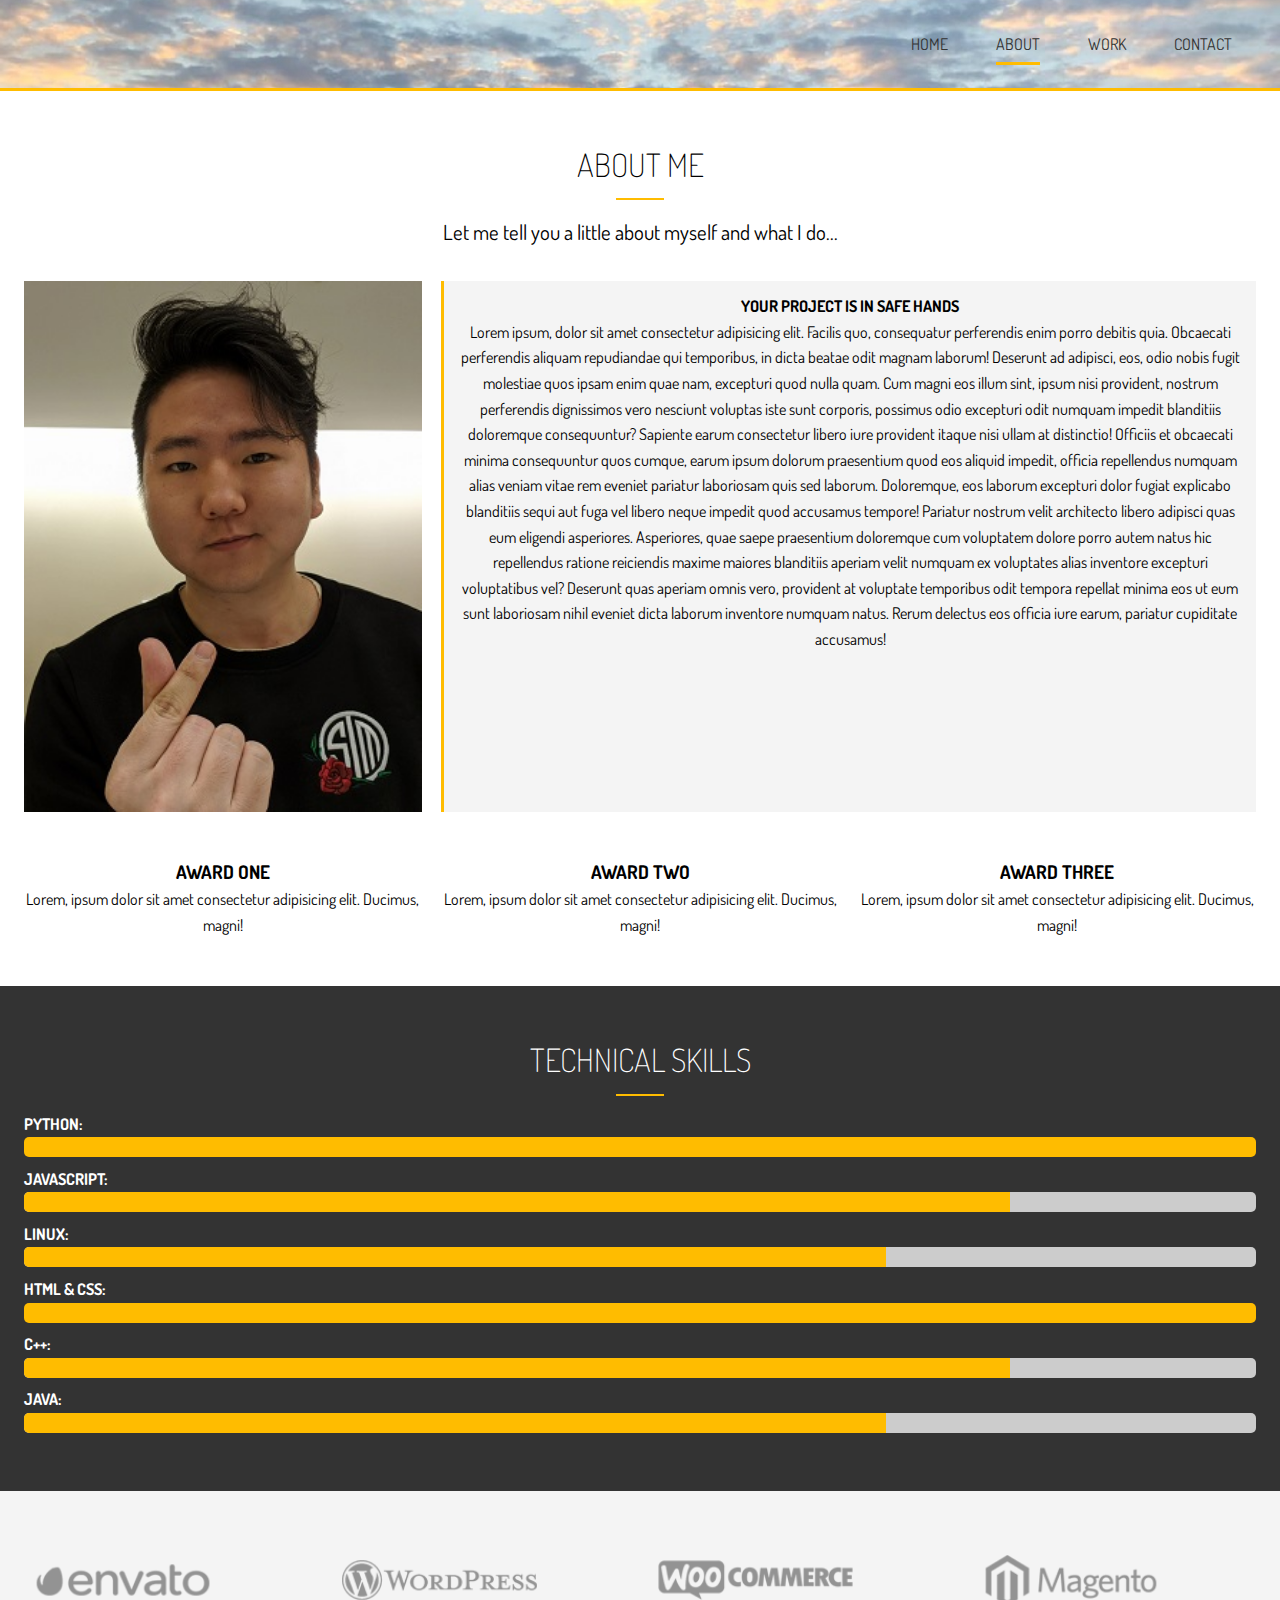
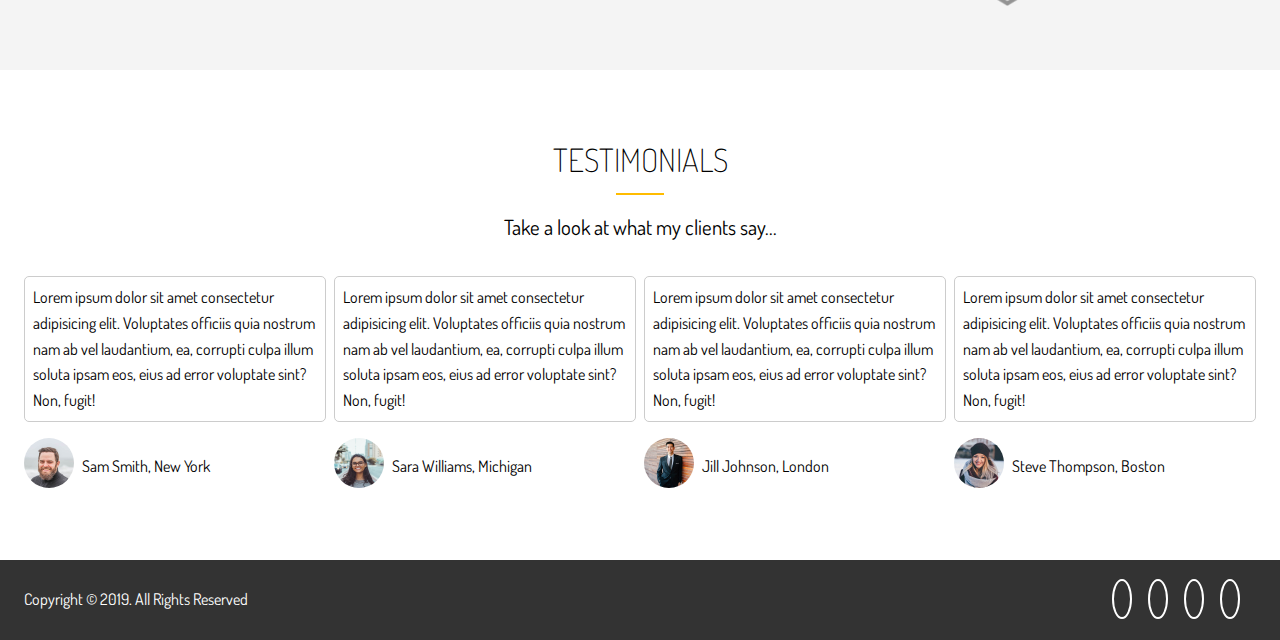
<file: about.html>
<!DOCTYPE html>
<html lang="en">

<head>
    <meta charset="UTF-8" />
    <meta name="viewport" content="width=device-width, initial-scale=1.0" />
    <meta http-equiv="X-UA-Compatible" content="ie=edge" />
    <link rel="stylesheet" href="https://use.fontawesome.com/releases/v5.7.2/css/all.css"
        integrity="sha384-fnmOCqbTlWIlj8LyTjo7mOUStjsKC4pOpQbqyi7RrhN7udi9RwhKkMHpvLbHG9Sr" crossorigin="anonymous" />
    <link href="https://fonts.googleapis.com/css?family=Dosis" rel="stylesheet" />
    <link rel="stylesheet" href="css/main.css" />
    <title>About Me | Software Dev</title>
</head>

<body>
    <!-- Header -->
    <header id="header-inner">
        <div class="container">
            <nav id="main-nav">
                <img src="img/logo.png" alt="My Portfolio" id="" />
                <ul>
                    <li><a href="index.html">Home</a></li>
                    <li><a href="about.html" class="current">About</a></li>
                    <li><a href="work.html">Work</a></li>
                    <li><a href="contact.html">Contact</a></li>
                </ul>
            </nav>
        </div>
    </header>

    <!-- Section A: Info -->
    <section id="about-a" class="text-center py-3">
        <div class="container">
            <h2 class="section-title">About Me</h2>
            <div class="bottom-line"></div>
            <p class="lead">
                Let me tell you a little about myself and what I do...
            </p>
            <div class="about-info">
                <img src="img/headshot.jpg" alt="" class="bio-image" />
                <div class="bio bg-light">
                    <h4>Your Project Is In Safe Hands</h4>
                    <p>
                        Lorem ipsum, dolor sit amet consectetur adipisicing elit. Facilis quo, consequatur perferendis
                        enim porro
                        debitis quia. Obcaecati perferendis aliquam repudiandae qui temporibus, in dicta beatae odit
                        magnam laborum!
                        Deserunt ad adipisci, eos, odio nobis fugit molestiae quos ipsam enim quae nam, excepturi quod
                        nulla quam.
                        Cum magni eos illum sint, ipsum nisi provident, nostrum perferendis dignissimos vero nesciunt
                        voluptas iste
                        sunt corporis, possimus odio excepturi odit numquam impedit blanditiis doloremque consequuntur?
                        Sapiente
                        earum consectetur libero iure provident itaque nisi ullam at distinctio! Officiis et obcaecati
                        minima
                        consequuntur quos cumque, earum ipsum dolorum praesentium quod eos aliquid impedit, officia
                        repellendus
                        numquam alias veniam vitae rem eveniet pariatur laboriosam quis sed laborum. Doloremque, eos
                        laborum
                        excepturi dolor fugiat explicabo blanditiis sequi aut fuga vel libero neque impedit quod
                        accusamus tempore!
                        Pariatur nostrum velit architecto libero adipisci quas eum eligendi asperiores. Asperiores, quae
                        saepe
                        praesentium doloremque cum voluptatem dolore porro autem natus hic repellendus ratione
                        reiciendis maxime
                        maiores blanditiis aperiam velit numquam ex voluptates alias inventore excepturi voluptatibus
                        vel? Deserunt
                        quas aperiam omnis vero, provident at voluptate temporibus odit tempora repellat minima eos ut
                        eum sunt
                        laboriosam nihil eveniet dicta laborum inventore numquam natus. Rerum delectus eos officia iure
                        earum,
                        pariatur cupiditate accusamus!
                    </p>
                </div>
                <div class="award-1">
                    <i class="fas fa-award fa-3x"></i>
                    <h3>Award One</h3>
                    <p>
                        Lorem, ipsum dolor sit amet consectetur adipisicing elit. Ducimus,
                        magni!
                    </p>
                </div>
                <div class="award-2">
                    <i class="fas fa-award fa-3x"></i>
                    <h3>Award Two</h3>
                    <p>
                        Lorem, ipsum dolor sit amet consectetur adipisicing elit. Ducimus,
                        magni!
                    </p>
                </div>
                <div class="award-3">
                    <i class="fas fa-award fa-3x"></i>
                    <h3>Award Three</h3>
                    <p>
                        Lorem, ipsum dolor sit amet consectetur adipisicing elit. Ducimus,
                        magni!
                    </p>
                </div>
            </div>
        </div>
    </section>

    <!-- Section B: Progress Bars -->
    <section id="about-b" class="bg-dark py-3">
        <div class="container">
            <h2 class="section-title">Technical Skills</h2>
            <div class="bottom-line"></div>
            <h4>Python:</h4>
            <div class="progress">
                <div style="width:100%"></div>
            </div>
            <h4>Javascript:</h4>
            <div class="progress">
                <div style="width:80%"></div>
            </div>
            <h4>Linux:</h4>
            <div class="progress">
                <div style="width:70%"></div>
            </div>
            <h4>HTML & CSS:</h4>
            <div class="progress">
                <div style="width:100%"></div>
            </div>
            <h4>C++:</h4>
            <div class="progress">
                <div style="width:80%"></div>
            </div>
            <h4>Java:</h4>
            <div class="progress">
                <div style="width:70%"></div>
            </div>
        </div>
    </section>

    <!-- Section C: Logos -->
    <section id="about-c" class="py-4 bg-light">
        <div class="container">
            <div class="about-logos">
                <img src="img/about-logos/logo-envato.png" alt="" />
                <img src="img/about-logos/logo-wordpress.png" alt="" />
                <img src="img/about-logos/logo-woocommerce.png" alt="" />
                <img src="img/about-logos/logo-magento.png" alt="" />
            </div>
        </div>
    </section>

    <!-- Section D: Testimonials -->
    <section id="about-d" class="py-4">
        <div class="container">
            <h2 class="section-title">Testimonials</h2>
            <div class="bottom-line"></div>
            <p class="lead text-center">Take a look at what my clients say...</p>
            <div class="testimonials">
                <div>
                    <p>
                        Lorem ipsum dolor sit amet consectetur adipisicing elit.
                        Voluptates officiis quia nostrum nam ab vel laudantium, ea,
                        corrupti culpa illum soluta ipsam eos, eius ad error voluptate
                        sint? Non, fugit!
                    </p>
                    <ul>
                        <li><img src="img/testimonials//person1.jpg" alt="" /></li>
                        <li>Sam Smith, New York</li>
                    </ul>
                </div>
                <div>
                    <p>
                        Lorem ipsum dolor sit amet consectetur adipisicing elit.
                        Voluptates officiis quia nostrum nam ab vel laudantium, ea,
                        corrupti culpa illum soluta ipsam eos, eius ad error voluptate
                        sint? Non, fugit!
                    </p>
                    <ul>
                        <li><img src="img/testimonials//person2.jpg" alt="" /></li>
                        <li>Sara Williams, Michigan</li>
                    </ul>
                </div>
                <div>
                    <p>
                        Lorem ipsum dolor sit amet consectetur adipisicing elit.
                        Voluptates officiis quia nostrum nam ab vel laudantium, ea,
                        corrupti culpa illum soluta ipsam eos, eius ad error voluptate
                        sint? Non, fugit!
                    </p>
                    <ul>
                        <li><img src="img/testimonials//person3.jpg" alt="" /></li>
                        <li>Jill Johnson, London</li>
                    </ul>
                </div>
                <div>
                    <p>
                        Lorem ipsum dolor sit amet consectetur adipisicing elit.
                        Voluptates officiis quia nostrum nam ab vel laudantium, ea,
                        corrupti culpa illum soluta ipsam eos, eius ad error voluptate
                        sint? Non, fugit!
                    </p>
                    <ul>
                        <li><img src="img/testimonials//person4.jpg" alt="" /></li>
                        <li>Steve Thompson, Boston</li>
                    </ul>
                </div>
            </div>
        </div>
    </section>

    <!-- Footer -->
    <footer id="main-footer">
        <div class="footer-content container">
            <p>Copyright &copy; 2019. All Rights Reserved</p>
            <div class="social">
                <i class="fab fa-twitter"></i>
                <i class="fab fa-facebook"></i>
                <i class="fab fa-instagram"></i>
                <i class="fab fa-linkedin"></i>
            </div>
        </div>
    </footer>
</body>

</html>
</file>
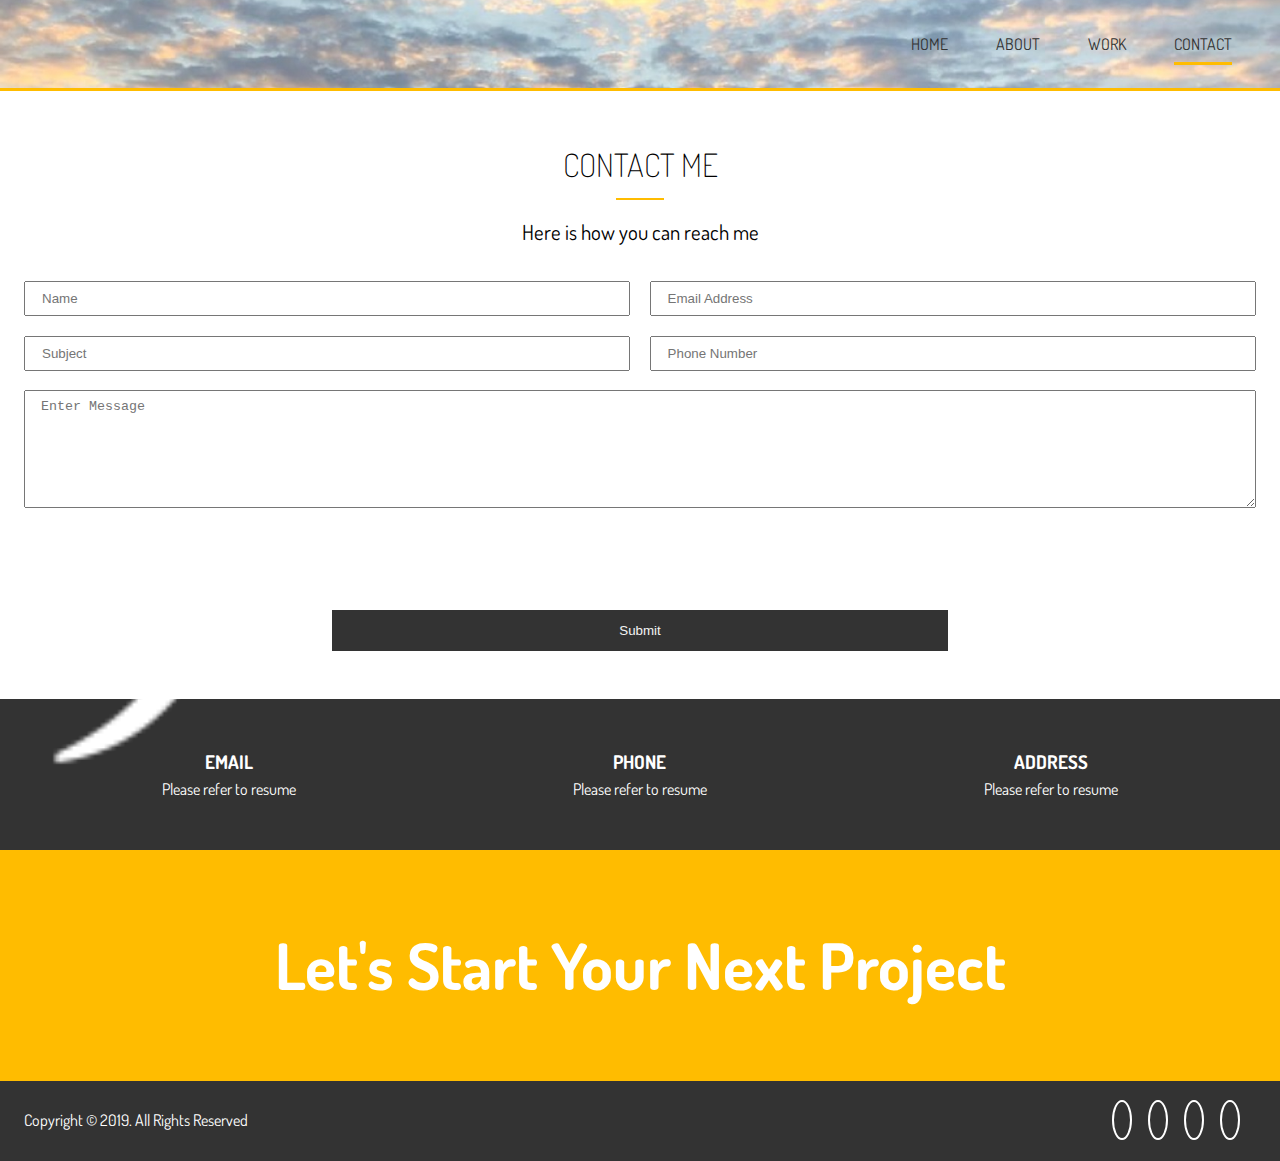
<file: contact.html>
<!DOCTYPE html>
<html lang="en">

<head>
    <meta charset="UTF-8" />
    <meta name="viewport" content="width=device-width, initial-scale=1.0" />
    <meta http-equiv="X-UA-Compatible" content="ie=edge" />
    <link rel="stylesheet" href="https://use.fontawesome.com/releases/v5.7.2/css/all.css"
        integrity="sha384-fnmOCqbTlWIlj8LyTjo7mOUStjsKC4pOpQbqyi7RrhN7udi9RwhKkMHpvLbHG9Sr" crossorigin="anonymous" />
    <link href="https://fonts.googleapis.com/css?family=Dosis" rel="stylesheet" />
    <link rel="stylesheet" href="css/main.css" />
    <title>Contact Me | Software Dev</title>
</head>

<body>
    <!-- Header -->
    <header id="header-inner">
        <div class="container">
            <nav id="main-nav">
                <img src="img/logo.png" alt="My Portfolio" id="" />
                <ul>
                    <li><a href="index.html">Home</a></li>
                    <li><a href="about.html">About</a></li>
                    <li><a href="work.html">Work</a></li>
                    <li><a href="contact.html" class="current">Contact</a></li>
                </ul>
            </nav>
        </div>
    </header>

    <!-- Section A: Contact Form -->
    <section id="contact-a" class="text-center py-3">
        <div class="container">
            <h2 class="section-title">Contact Me</h2>
            <div class="bottom-line"></div>
            <p class="lead">Here is how you can reach me</p>
            <form method="POST" data-netlify="true" data-netlify-recaptcha="true">
                <div class="text-fields">
                    <input type="text" class="text-input name-input" placeholder="Name" name="name" />
                    <input type="text" class="text-input subject-input" placeholder="Subject" name="subject" />
                    <input type="email" class="text-input email-input" placeholder="Email Address" name="email" />
                    <input type="text" class="text-input phone-input" placeholder="Phone Number" name="phone" />
                    <textarea class="text-input message-input" placeholder="Enter Message" name="message"></textarea>
                    <div class="my-2">
                        <div data-netlify-recaptcha="true"></div>
                    </div>
                </div>
                <button type="submit" class="btn-dark">Submit</button>
            </form>
        </div>
    </section>

    <!-- Section B: Contact Info -->
    <section id="contact-b" class="py-3 bg-dark">
        <div class="container">
            <div class="contact-info">
                <div>
                    <i class="fas fa-envelope fa-2x"></i>
                    <h3>Email</h3>
                    <p>Please refer to resume</p>
                </div>
                <div>
                    <i class="fas fa-phone fa-2x"></i>
                    <h3>Phone</h3>
                    <p>Please refer to resume</p>
                </div>
                <div>
                    <i class="fas fa-address-card fa-2x"></i>
                    <h3>Address</h3>
                    <p>Please refer to resume</p>
                </div>
            </div>
        </div>
    </section>

    <!-- Section C: Tagline -->
    <section id="contact-c" class="bg-main py-4">
        <div class="container">
            <h1>Let's Start Your Next Project</h1>
        </div>
    </section>

    <!-- Footer -->
    <footer id="main-footer">
        <div class="footer-content container">
            <p>Copyright &copy; 2019. All Rights Reserved</p>
            <div class="social">
                <i class="fab fa-twitter"></i>
                <i class="fab fa-facebook"></i>
                <i class="fab fa-instagram"></i>
                <i class="fab fa-linkedin"></i>
            </div>
        </div>
    </footer>
</body>

</html>
</file>
<file: css/main.css>
.container {
    max-width: 1280px;
    padding: 0 1.5rem;
    margin: auto;
    overflow: hidden; }
  
  .btn-main, .btn-light, .btn-dark {
    display: inline-block;
    padding: 0.8rem 2rem;
    transition: all 0.5s;
    border: none;
    cursor: pointer; }
  
  .btn-main {
    color: #333;
    background-color: #ffbc00; }
  
  .btn-light {
    color: #333;
    background-color: #f4f4f4; }
  
  .btn-dark {
    color: #f4f4f4;
    background-color: #333; }
  
  button[class^='btn-']:hover,
  a[class^='btn-']:hover,
  input[class^='btn-']:hover {
    background-color: #ffbc00; }
  
  .bg-main {
    background: #ffbc00;
    color: #fff; }
  
  .bg-dark {
    background: #333;
    color: #fff; }
  
  .bg-light {
    background: #f4f4f4;
    color: #000; }
  
  .bg-medium {
    background: #ccc;
    color: #000; }
  
  .lead {
    font-size: 1.3rem;
    margin-bottom: 2rem; }
  
  .text-center {
    text-align: center; }
  
  .py-1 {
    padding: 1rem 0; }
  
  .py-2 {
    padding: 2rem 0; }
  
  .py-3 {
    padding: 3rem 0; }
  
  .py-4 {
    padding: 4rem 0; }
  
  .my-1 {
    margin: 1rem 0; }
  
  .my-2 {
    margin: 2rem 0; }
  
  .my-3 {
    margin: 3rem 0; }
  
  .my-4 {
    margin: 4rem 0; }
  
  .section-title {
    font-size: 2rem;
    display: block;
    padding-bottom: 0.5rem;
    text-align: center;
    font-weight: 100;
    text-transform: uppercase; }
  
  .bottom-line {
    height: 2px;
    width: 3rem;
    background: #ffbc00;
    display: block;
    margin: 0 auto 1rem auto; }
  
  .items {
    display: grid;
    grid-template-columns: repeat(3, 1fr);
    box-shadow: 0 5px 10px 0 rgba(0, 0, 0, 0.3); }
  
  .item {
    position: relative;
    background: #ffbc00;
    overflow: hidden; }
    .item::after {
      content: '';
      position: absolute;
      display: block;
      background: inherit;
      opacity: 0.9;
      top: 0;
      left: 0;
      width: 100%;
      height: 100%;
      transform: scale(2) translateX(-75%) translateY(-75%) rotate(-28deg);
      transition: transform 3s cubic-bezier(0.2, 1, 0.3, 1); }
    .item:hover:after {
      transform: scale(2) translateX(0) translateY(0) rotate(-28deg); }
    .item:hover .item-image {
      transform: scale(1.2); }
    .item:hover .item-text {
      opacity: 1;
      transform: translateY(0); }
    .item-image {
      height: auto;
      transform: translateZ(0);
      display: block;
      transition: transform 750ms cubic-bezier(0.2, 1, 0.3, 1); }
    .item-image:before {
      content: '';
      display: block;
      padding-top: 75%;
      overflow: hidden; }
    .item-image img {
      position: absolute;
      top: 0;
      left: 0;
      width: 100%;
      height: auto;
      line-height: 0; }
    .item-text {
      position: absolute;
      top: 0;
      left: 0;
      bottom: 0;
      right: 0;
      opacity: 0;
      text-align: center;
      z-index: 1;
      color: #fff;
      transform: translateY(-20%);
      transition: opacity 500ms cubic-bezier(0.2, 1, 0.3, 1), transform 500ms cubic-bezier(0.2, 1, 0.3, 1);
      transition-delay: 300ms; }
    .item-text-wrap {
      position: absolute;
      width: 100%;
      top: 50%;
      transform: translateY(-50%); }
    .item-text-title {
      font-size: 2rem;
      padding: 0 1rem;
      margin: 5px 0 0 0; }
    .item-text-category {
      text-transform: uppercase;
      font-size: 1.2rem;
      opacity: 0.7;
      margin: 0; }
  
  * {
    margin: 0;
    padding: 0; }
  
  body {
    font-family: 'Dosis', sans-serif;
    line-height: 1.6;
    background: #fff; }
  
  a {
    text-decoration: none;
    color: #333; }
  
  ul {
    list-style: none; }
  
  h2,
  h3,
  h4 {
    text-transform: uppercase; }
  
  img {
    width: 100%; }
  
  #logo {
    width: 70px;
    height: 70px;
    color: #fff;
    text-transform: uppercase; }
  
  #main-nav {
    display: flex;
    justify-content: space-between;
    padding-top: 1rem; }
    #main-nav ul {
      display: flex; }
    #main-nav li {
      padding: 1rem 1.5rem; }
    #main-nav a {
      text-decoration: none;
      color: #333;
      text-transform: uppercase;
      border-bottom: 3px transparent solid;
      padding-bottom: 0.5rem;
      transition: border-color 0.5s; }
      #main-nav a:hover {
        border-color: #ccc; }
      #main-nav a.current {
        border-color: #ffbc00; }
  
  #header-home {
    background: url("../img/panorama.jpg") no-repeat center right/cover;
    height: 100vh;
    color: #333; }
    #header-home .header-content {
      text-align: center;
      padding-top: 20%; }
      #header-home .header-content h1 {
        font-size: 4rem;
        line-height: 1.2; }
  
  #header-inner {
    background: url("../img/panorama.jpg") no-repeat 20% 30%/cover;
    height: 5.5rem;
    border-bottom: 3px solid #ffbc00; }
  
  #home-a .specials {
    margin-top: 3rem;
    display: grid;
    grid-gap: 1rem;
    grid-template-columns: repeat(4, 1fr); }
    #home-a .specials .fas {
      color: #ffbc00;
      padding-bottom: 0.4rem; }
  
  #home-b .stats {
    display: grid;
    grid-template-columns: repeat(4, 1fr); }
    #home-b .stats li {
      line-height: 2; }
      #home-b .stats li.stats-title {
        font-size: 1.5rem; }
      #home-b .stats li.stats-number {
        font-size: 2rem;
        font-weight: bold; }
    #home-b .stats div {
      padding: 3rem 0; }
      #home-b .stats div:nth-child(odd) {
        background: #f4f4f4; }
      #home-b .stats div:nth-child(even) {
        background: #ccc; }
  
  #home-c .process {
    display: grid;
    grid-template-columns: repeat(4, 150px);
    grid-template-rows: repeat(4, 150px);
    justify-content: center;
    grid-gap: 1rem;
    text-align: center; }
    #home-c .process-step {
      position: absolute;
      top: 0;
      right: 0;
      font-size: 28px;
      background: #ffbc00;
      color: #fff;
      border-radius: 50%;
      height: 15px;
      width: 15px;
      line-height: 15px;
      padding: 1rem;
      transition: all 1s; }
    #home-c .process-icon {
      border-radius: 50%;
      background: #333;
      color: #fff;
      padding: 2rem;
      width: 30px;
      height: 30px;
      line-height: 30px;
      text-align: center;
      position: relative;
      transition: all 1s; }
      #home-c .process-icon:hover {
        background: #ffbc00;
        width: 30px;
        height: 30px;
        line-height: 20px; }
        #home-c .process-icon:hover .process-step {
          background: #333;
          color: #fff; }
  
  #about-a .about-info {
    display: grid;
    grid-template-areas: 'bioimage bio bio' 'aw1 aw2 aw3';
    grid-gap: 1.2rem; }
  
  #about-a .bio-image {
    grid-area: bioimage; }
  
  #about-a .bio {
    grid-area: bio;
    border-left: 3px solid #ffbc00;
    padding: 0.8rem; }
  
  #about-a .award-1 {
    grid-area: aw1; }
  
  #about-a .award-2 {
    grid-area: aw2; }
  
  #about-a .award-3 {
    grid-area: aw3; }
  
  #about-a .award-1 .fas,
  #about-a .award-2 .fas,
  #about-a .award-3 .fas {
    color: #ffbc00;
    margin: 1rem; }
  
  #about-b .progress {
    overflow: hidden;
    height: 20px;
    background: #ccc;
    border-radius: 5px;
    margin-bottom: 0.6rem; }
    #about-b .progress div {
      height: 100%;
      color: #fff;
      text-align: center;
      background: #ffbc00; }
  
  #about-c .about-logos {
    display: grid;
    grid-template-columns: repeat(4, 1fr);
    grid-gap: 2rem; }
    #about-c .about-logos img {
      width: 70%; }
  
  #about-d .testimonials {
    display: grid;
    grid-template-columns: repeat(4, 1fr);
    grid-gap: 0.5rem; }
    #about-d .testimonials ul {
      list-style: none;
      margin-top: 1rem;
      display: flex;
      align-items: center; }
    #about-d .testimonials p {
      border: 1px solid #ccc;
      border-radius: 5px;
      padding: 0.5rem; }
    #about-d .testimonials img {
      width: 50px;
      height: 50px;
      border-radius: 50%;
      margin-right: 0.5rem; }
  
  #contact-a .text-fields {
    display: grid;
    grid-template-areas: 'name email' 'subject phone' 'message message';
    grid-gap: 1.2rem;
    margin-bottom: 1.2rem; }
    #contact-a .text-fields .name-input {
      grid-area: name; }
    #contact-a .text-fields .subject-input {
      grid-area: subject; }
    #contact-a .text-fields .email-input {
      grid-area: email; }
    #contact-a .text-fields .phone-input {
      grid-area: phone; }
    #contact-a .text-fields .message-input {
      grid-area: message;
      height: 100px; }
    #contact-a .text-fields .text-input {
      padding: 0.5rem 1rem; }
  
  #contact-a button[type='submit'] {
    width: 50%; }
  
  #contact-b .contact-info {
    display: grid;
    grid-template-columns: repeat(3, 1fr);
    text-align: center; }
  
  #contact-c h1 {
    text-align: center;
    font-size: 4rem; }
  
  #main-footer {
    background: #333;
    color: #fff;
    height: 5rem; }
    #main-footer .footer-content {
      display: flex;
      justify-content: space-between;
      height: 5rem;
      align-items: center; }
      #main-footer .footer-content .social .fab {
        margin-right: 1rem;
        border: 2px #fff solid;
        border-radius: 50%;
        height: 20px;
        width: 20px;
        line-height: 20px;
        text-align: center;
        padding: 0.5rem; }
        #main-footer .footer-content .social .fab:hover {
          background: #ffbc00; }
  
  @media (max-width: 800px) {
    #header-home {
      height: 30rem; }
      #header-home .header-content {
        padding-top: 5rem; } }
  
  @media (max-width: 500px) {
    #main-nav {
      flex-direction: column;
      align-items: center; }
      #main-nav li {
        padding: 1rem; }
    #header-home {
      height: 10rem;
      border-bottom: 3px solid #ffbc00;
      background-position: 20% 30%; }
      #header-home .header-content {
        display: none; }
    #header-inner {
      height: 10rem; }
    #home-a .specials,
    #home-b .stats,
    #home-c .process,
    #about-d .testimonials,
    #contact-b .contact-info,
    .items {
      grid-template-columns: 1fr; }
    #home-a .specials div {
      border-bottom: 1px #f4f4f4 solid;
      padding-bottom: 1rem; }
      #home-a .specials div:last-child {
        border: none;
        padding-bottom: 0; }
    #home-b .stats div {
      padding: 2rem 0 1rem 0; }
    #about-a .about-info {
      grid-template-areas: 'bioimage' 'bio' 'aw1' 'aw2' 'aw3'; }
    #about-c {
      display: none; }
    #contact-a .text-fields {
      grid-template-areas: 'name' 'subject' 'email' 'phone' 'message'; }
    #contact-b div {
      margin-bottom: 1rem;
      padding-bottom: 1rem;
      border-bottom: 1px #555 solid; }
      #contact-b div:last-child {
        border: none;
        margin-bottom: 0;
        padding-bottom: 0; }
    #contact-c h1 {
      font-size: 2rem; }
    #main-footer {
      height: 7rem; }
      #main-footer .footer-content {
        flex-direction: column;
        padding: 1rem;
        height: 5rem; } }
  
  @media (max-height: 580px) {
    #header-home .header-content {
      padding-top: 3rem; } }
  
  @media (max-height: 330px) {
    #header-home .header-content h1 {
      font-size: 2rem; } }
</file>
